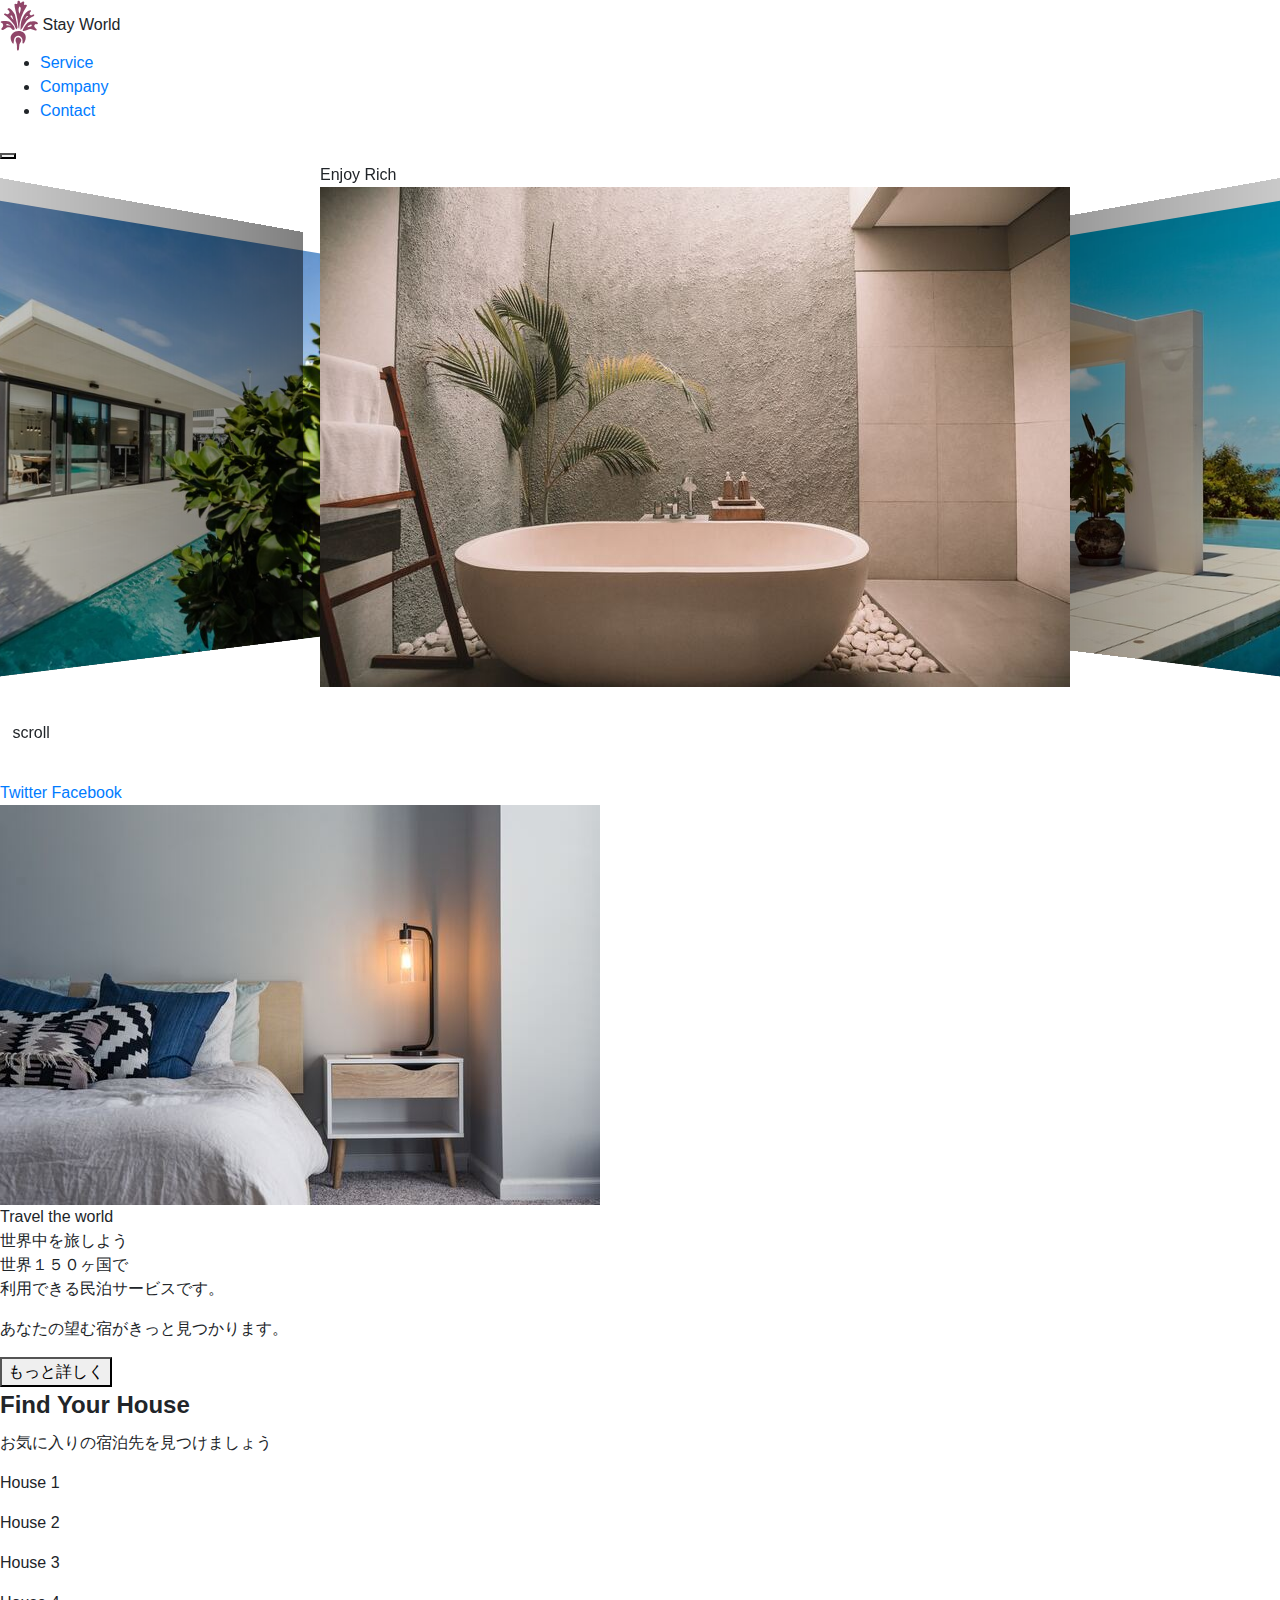
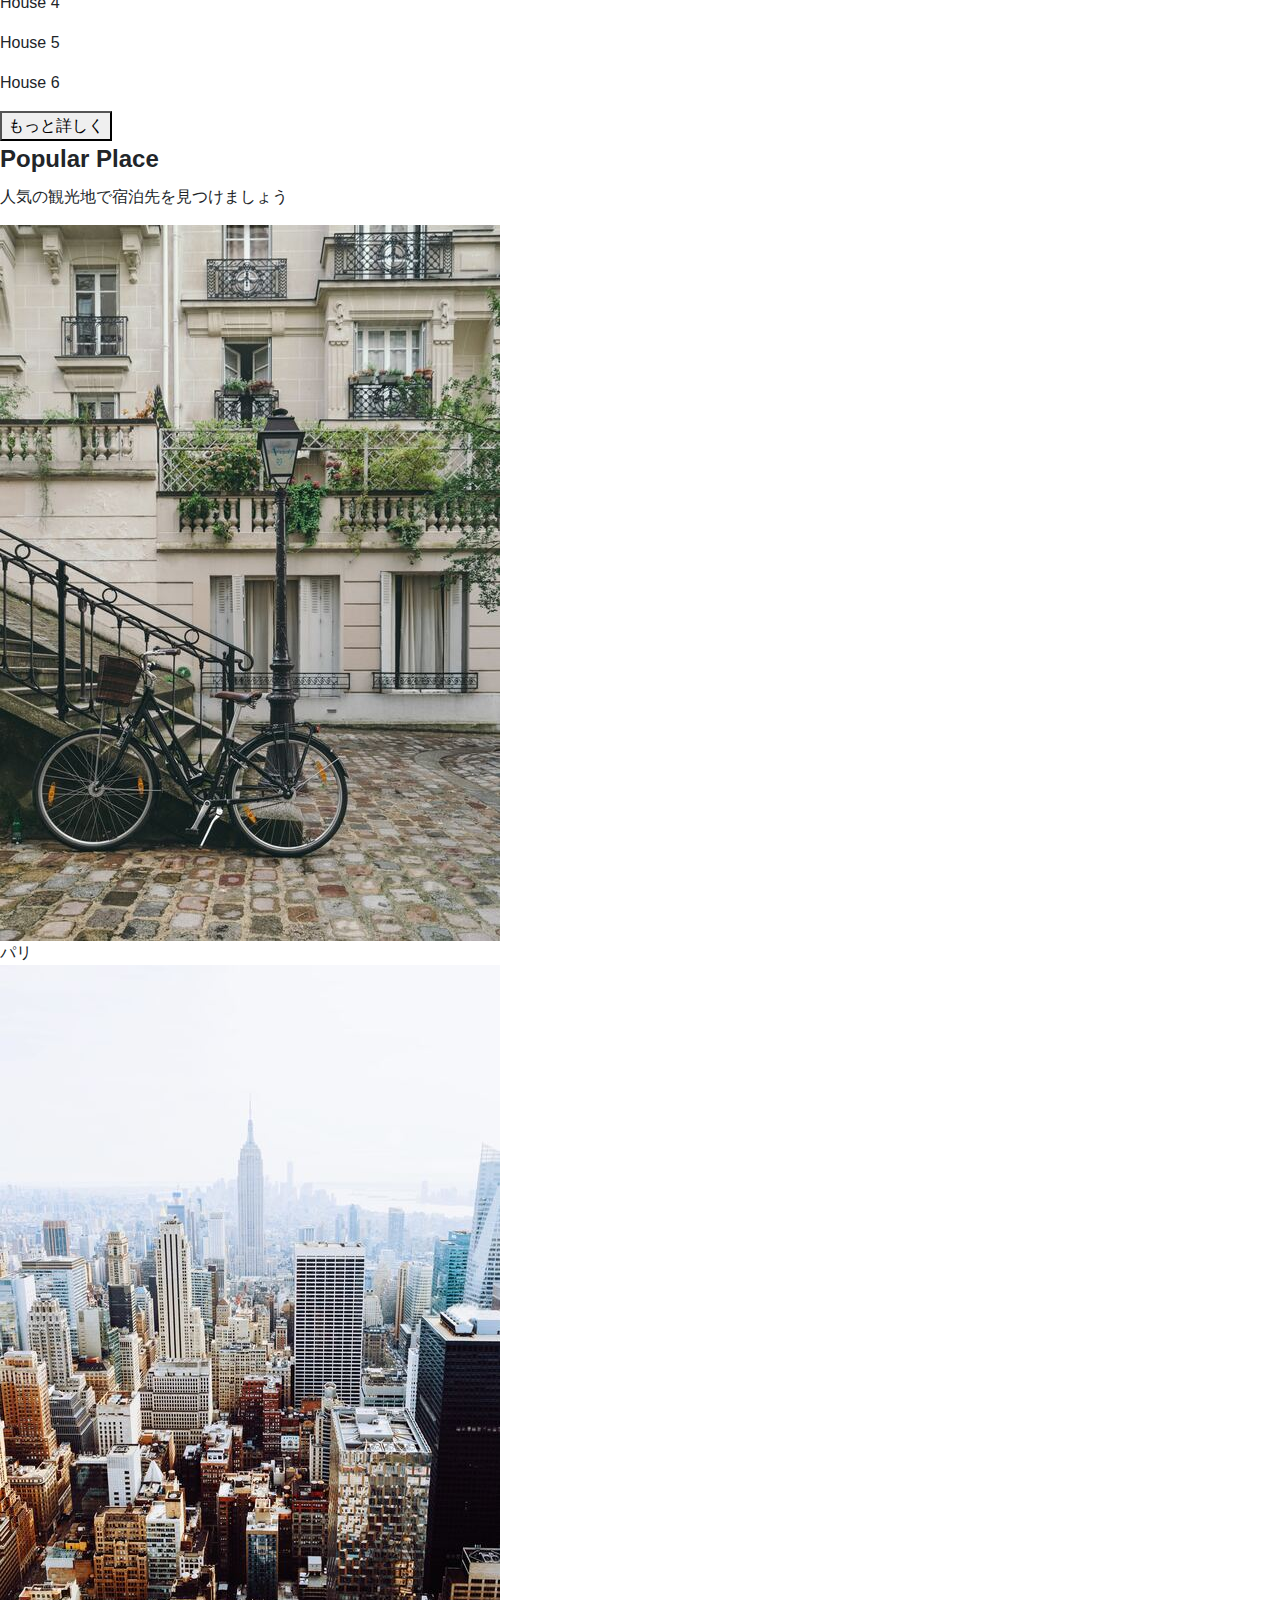
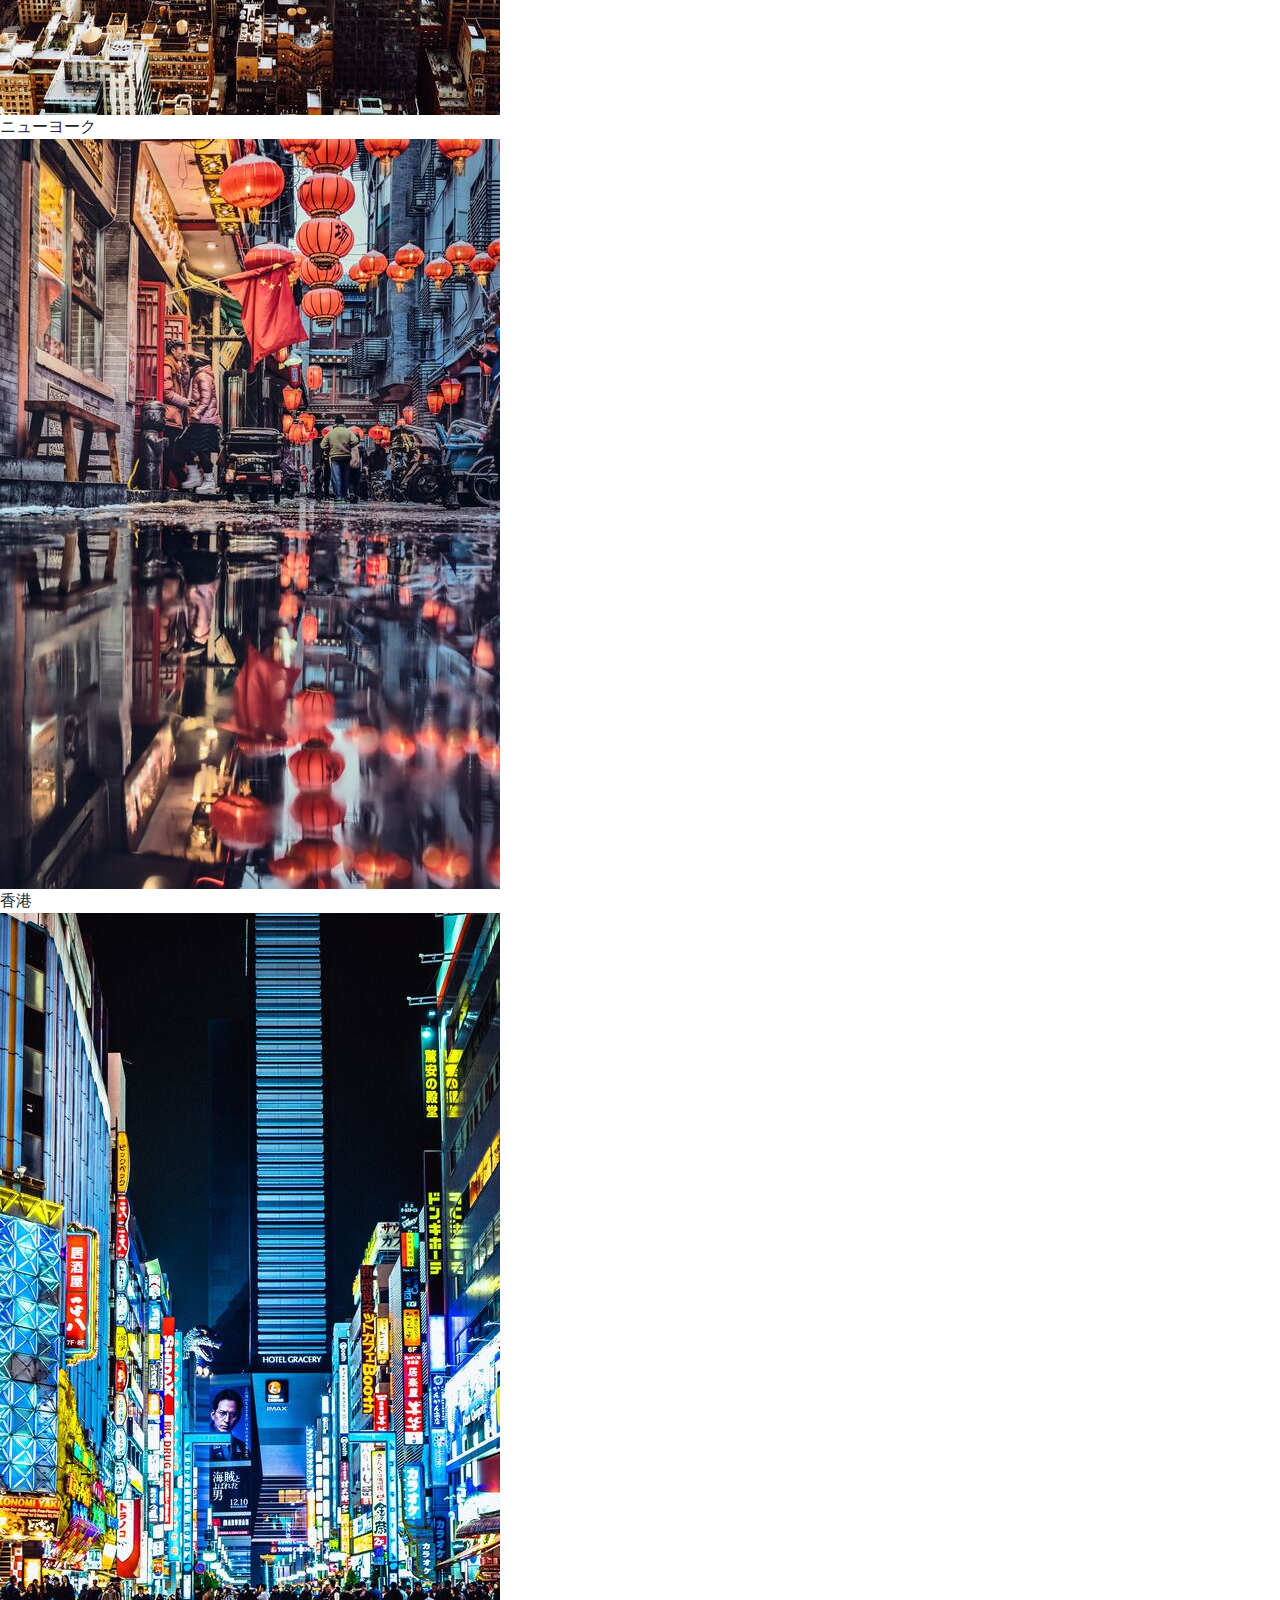
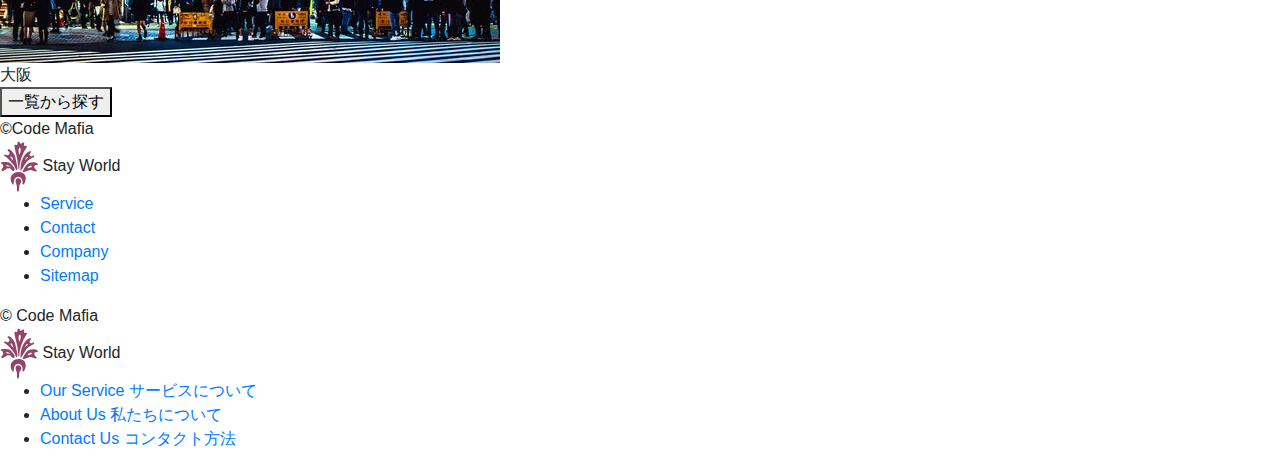
<file: 999_サンプルサイト_部品/index.html>
<!DOCTYPE html>
<html lang="ja">
  <head>
    <meta charset="UTF-8" />
    <meta name="viewport" content="width=device-width, initial-scale=1.0" />
    <meta http-equiv="X-UA-Compatible" content="ie=edge" />
    <title>StayWorld</title>
    <meta name="description" content="This site is a test site.">
    <link rel="icon" href="images/favicon.png">
    <link rel="stylesheet" href="styles/loader.css">
    <script src="scripts/vendors/pace.js"></script>
    <link href="https://fonts.googleapis.com/css2?family=Kameron:wght@400;700&family=Noto+Sans+JP:wght@500&display=swap" rel="stylesheet">
    <link rel="stylesheet" href="styles/vendors/bootstrap-reboot.css" />
    <link rel="stylesheet" href="styles/vendors/swiper.min.css" />
    <link rel="stylesheet" href="styles/style.css" />
  </head>
  <body>
    <div id="global-container">
      <div id="container">
        <div class="mobile-menu__cover"></div>
        <div class="nav-trigger"></div>
        <header class="header">
          <div class="header__inner appear up">
            <div class="logo item">
              <img src="images/logo.svg" alt="" class="logo__img" />
              <span class="logo__stay">Stay</span>
              <span class="logo__world">World</span>
            </div>
            <nav class="header__nav">
              <ul class="header__ul">
                <li class="header__li item"><a href="#">Service</a></li>
                <li class="header__li item"><a href="#">Company</a></li>
                <li class="header__li item">
                  <a class="btn filled" href="#">Contact</a>
                </li>
              </ul>
            </nav>
            <button class="mobile-menu__btn">
              <span></span>
              <span></span>
              <span></span>
            </button>
          </div>
        </header>
        <div id="content">
          <div class="hero">
            <div class="swiper-container">
              <div class="swiper-wrapper">
                <div class="swiper-slide">
                  <div class="hero__title">Enjoy Rich</div>
                  <img src="images/image-1.jpg" alt="" />
                </div>
                <div class="swiper-slide">
                  <div class="hero__title">Fantastic</div>
                  <img src="images/image-2.jpg" alt="" />
                </div>
                <div class="swiper-slide">
                  <div class="hero__title">Experience</div>
                  <img src="images/image-3.jpg" alt="" />
                </div>
              </div>
              <div class="hero__footer">
                <img class="hero__downarrow" src="images/arrow.svg" />
                <span class="hero__scrolltext">scroll</span>
              </div>
            </div>
          </div>
          <div id="main-content">
            <aside class="side left">
              <div class="side__inner">
                <a class="twitter icon tween-animate-title" href="#">Twitter</a>
                <a class="fb icon tween-animate-title" href="#">Facebook</a>
              </div>
            </aside>
            <main>
              <section class="travel">
                <div class="travel__inner">
                  <div class="travel__img cover-slide">
                    <img
                      class="img-zoom"
                      src="images/image-travel.jpg"
                      alt=""
                    />
                  </div>
                  <div class="travel__texts appear left">
                    <div class="travel__texts-inner">
                      <div class="travel__title main-title item">
                        <span class="purple">Travel</span>
                        <span>the world</span>
                      </div>
                      <div class="travel__sub sub-title item">世界中を旅しよう</div>
                      <div class="travel__description item">
                        <p>
                          世界１５０ヶ国で<br />利用できる民泊サービスです。
                        </p>
                        <p>あなたの望む宿がきっと見つかります。</p>
                      </div>
                      <div class="travel__btn item">
                        <button class="btn filled">もっと詳しく</button>
                      </div>
                    </div>
                  </div>
                </div>
              </section>
              <section class="houses">
                <div>
                  <h2 class="main-title tween-animate-title">Find Your House</h2>
                  <p class="sub-title tween-animate-title">お気に入りの宿泊先を見つけましょう</p>
                </div>
                <div class="houses__inner">
                  <div class="houses__item">
                    <div class="cover-slide hover-darken">
                      <div
                        class="bg-img-zoom img-bg50"
                        style="background-image: url(images/villa-1.jpg)"
                      ></div>
                    </div>
                    <p class="houses__title">House 1</p>
                  </div>
                  <div class="houses__item">
                    <div class="cover-slide hover-darken">
                      <div
                        class="bg-img-zoom img-bg50"
                        style="background-image: url(images/villa-2.jpg)"
                      ></div>
                    </div>
                    <p class="houses__title">House 2</p>
                  </div>
                  <div class="houses__item">
                    <div class="cover-slide hover-darken">
                      <div
                        class="bg-img-zoom img-bg50"
                        style="background-image: url(images/villa-3.jpg)"
                      ></div>
                    </div>
                    <p class="houses__title">House 3</p>
                  </div>
                  <div class="houses__item">
                    <div class="cover-slide hover-darken">
                      <div
                        class="bg-img-zoom img-bg50"
                        style="background-image: url(images/villa-4.jpg)"
                      ></div>
                    </div>
                    <p class="houses__title">House 4</p>
                  </div>
                  <div class="houses__item">
                    <div class="cover-slide hover-darken">
                      <div
                        class="bg-img-zoom img-bg50"
                        style="background-image: url(images/villa-5.jpg)"
                      ></div>
                    </div>
                    <p class="houses__title">House 5</p>
                  </div>
                  <div class="houses__item">
                    <div class="cover-slide hover-darken">
                      <div
                        class="bg-img-zoom img-bg50"
                        style="background-image: url(images/villa-6.jpg)"
                      ></div>
                    </div>
                    <p class="houses__title">House 6</p>
                  </div>
                  <div class="houses__btn appear up">
                    <button class="btn slide-bg item">もっと詳しく</button>
                  </div>
                </div>
              </section>
              <section class="popular">
                <div class="popular__header">
                  <h2 class="main-title tween-animate-title">Popular Place</h2>
                  <p class="sub-title tween-animate-title">人気の観光地で宿泊先を見つけましょう</p>
                </div>
                <div class="popular__inner appear up">
                  <div class="popular__container">
                    <div class="popular__item item">
                      <div class="popular__img">
                        <img src="images/image-p1.jpg" alt="" />
                      </div>
                      <div class="popular__title">パリ</div>
                    </div>
                    <div class="popular__item item">
                      <div class="popular__img">
                        <img src="images/image-p2.jpg" alt="" />
                      </div>
                      <div class="popular__title">ニューヨーク</div>
                    </div>
                    <div class="popular__item item">
                      <div class="popular__img">
                        <img src="images/image-p3.jpg" alt="" />
                      </div>
                      <div class="popular__title">香港</div>
                    </div>
                    <div class="popular__item item">
                      <div class="popular__img">
                        <img src="images/image-p4.jpg" alt="" />
                      </div>
                      <div class="popular__title">大阪</div>
                    </div>
                    <div class="popular__btn appear up">
                      <button class="btn cover-3d item">
                        <span>
                          一覧から探す
                        </span>
                      </button>
                    </div>
                  </div>
                </div>
              </section>
            </main>
            <aside class="side right">
              <div class="side__inner">
                <span class="tween-animate-title">&copy;Code Mafia</span>
              </div>
            </aside>
          </div>
        </div>
        <footer class="footer appear up">
          <div class="logo item">
            <img src="images/logo.svg" alt="" class="logo__img" />
            <span class="logo__stay">Stay</span>
            <span class="logo__world">World</span>
          </div>
          <nav class="footer__nav">
            <ul class="footer__ul">
              <li class="footer__li item"><a href="#">Service</a></li>
              <li class="footer__li item"><a href="#">Contact</a></li>
              <li class="footer__li item"><a href="#">Company</a></li>
              <li class="footer__li item"><a href="#">Sitemap</a></li>
            </ul>
            <div class="footer__copyright item">
              &copy; Code Mafia
            </div>
          </nav>
        </footer>
      </div>
      <nav class="mobile-menu">
        <div class="logo">
          <img src="images/logo.svg" alt="" class="logo__img" />
          <span class="logo__stay">Stay</span>
          <span class="logo__world">World</span>
        </div>
        <ul class="mobile-menu__main">
          <li class="mobile-menu__item">
            <a class="mobile-menu__link" href="#">
              <span class="main-title">Our Service</span>
              <span class="sub-title">サービスについて</span>
            </a>
          </li>
          <li class="mobile-menu__item">
            <a class="mobile-menu__link" href="#">
              <span class="main-title">About Us</span>
              <span class="sub-title">私たちについて</span>
            </a>
          </li>
          <li class="mobile-menu__item">
            <a class="mobile-menu__link" href="#">
              <span class="main-title">Contact Us</span>
              <span class="sub-title">コンタクト方法</span>
            </a>
          </li>
        </ul>
      </nav>
    </div>
    <script src="scripts/vendors/swiper.min.js"></script>
    <script src="scripts/vendors/TweenMax.min.js"></script>
    <script src="scripts/vendors/scroll-polyfill.js"></script>
    <script src="scripts/libs/scroll.js"></script>
    <script src="scripts/libs/text-animation.js"></script>
    <script src="scripts/libs/hero-slider.js"></script>
    <script src="scripts/libs/mobile-menu.js"></script>
    <script src="scripts/main.js"></script>
  </body>
</html>
</file>
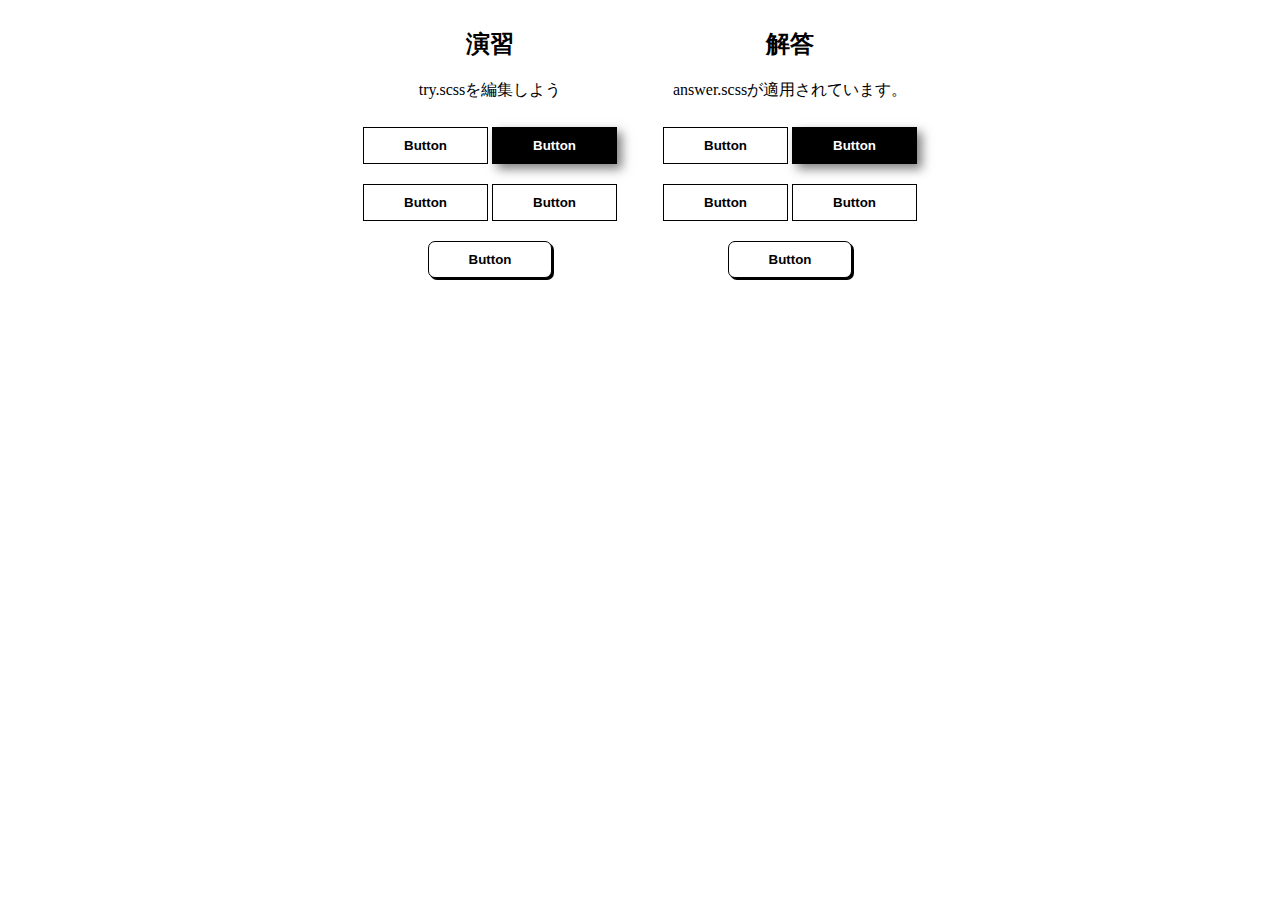
<file: 02_HTMLとCSSを極める（トランジション編）/030_演習_色んなボタンを作ってみよう/index.html>
<!DOCTYPE html>
<html lang="en">

<head>
  <meta charset="UTF-8" />
  <meta name="viewport" content="width=device-width, initial-scale=1.0" />
  <meta http-equiv="X-UA-Compatible" content="ie=edge" />
  <title>Document</title>
  <!-- チャレンジしてみよう -->
  <link rel="stylesheet" href="try.css" />
  <!-- 解答例　-->
  <link rel="stylesheet" href="answer.css" />
</head>

<body>
  <div id="container">
    <div class="try">
      <h2>演習</h2>
      <p>try.scssを編集しよう</p>
      <button class="btn float">Button</button>
      <button class="btn filled">Button</button>
      <button class="btn letter-spacing">Button</button>
      <button class="btn shadow">Button</button>
      <button class="btn solid">Button</button>
    </div>
    <div class="answer">
      <h2>解答</h2>
      <p>answer.scssが適用されています。</p>
      <button class="btn float">Button</button>
      <button class="btn filled">Button</button>
      <button class="btn letter-spacing">Button</button>
      <button class="btn shadow">Button</button>
      <button class="btn solid">Button</button>
    </div>
  </div>
</body>

</html>
</file>
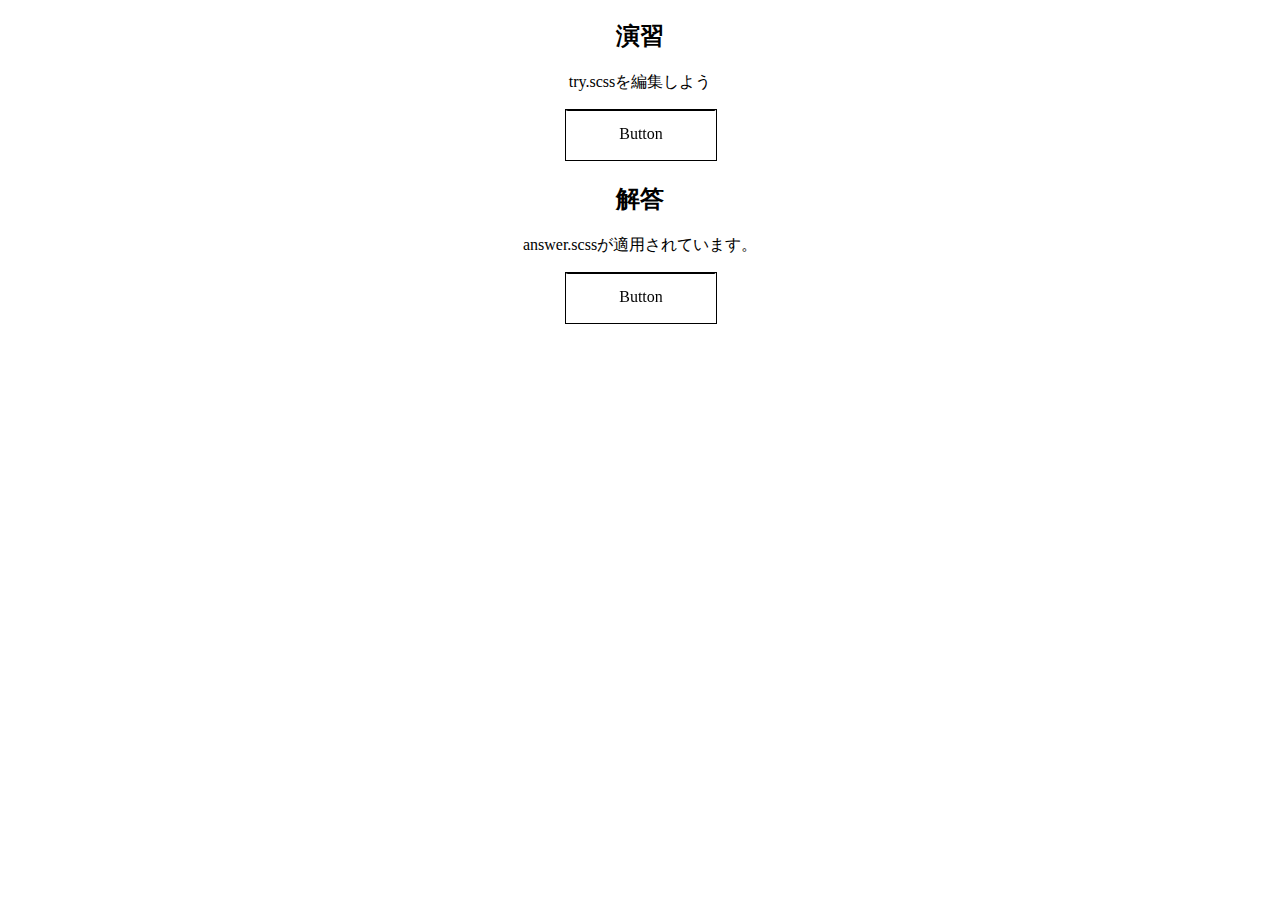
<file: 02_HTMLとCSSを極める（トランジション編）/090_発展_演習_3Dアニメーション２/index.html>
<!DOCTYPE html>
<html lang="en">

<head>
  <meta charset="UTF-8" />
  <meta name="viewport" content="width=device-width, initial-scale=1.0" />
  <meta http-equiv="X-UA-Compatible" content="ie=edge" />
  <title>Document</title>
  <!-- チャレンジしてみよう -->
  <link rel="stylesheet" href="try.css" />
  <!-- 解答例　-->
  <link rel="stylesheet" href="answer.css" />
</head>

<body>
  <div id="container">
    <div class="try">
      <h2>演習</h2>
      <p>try.scssを編集しよう</p>
      <a class="btn cubic"><span class="hovering">Now, Hovering</span><span class="default">Button</span></a>
    </div>
    <div class="answer">
      <h2>解答</h2>
      <p>answer.scssが適用されています。</p>
      <a class="btn cubic"><span class="hovering">Now, Hovering</span><span class="default">Button</span></a>
    </div>
  </div>
</body>


</html>
</file>
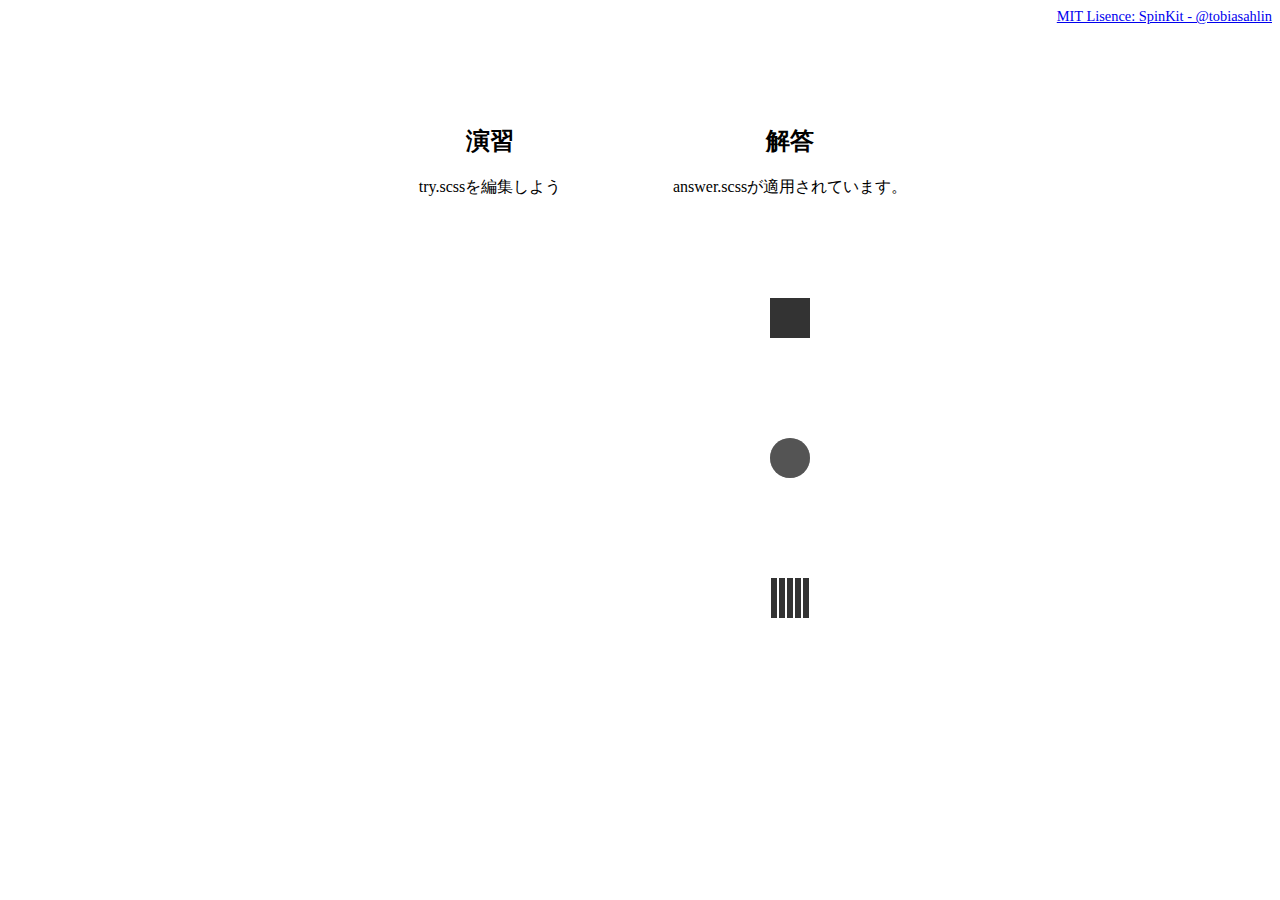
<file: 03_HTMLとCSSを極める（アニメーション編）/060_演習_色んなローダーを作ってみよう/index.html>
<!DOCTYPE html>
<html lang="en">

<head>
  <meta charset="UTF-8" />
  <meta name="viewport" content="width=device-width, initial-scale=1.0" />
  <meta http-equiv="X-UA-Compatible" content="ie=edge" />
  <title>Document</title>
  <!-- チャレンジしてみよう -->
  <link rel="stylesheet" href="try.css" />
  <!-- 解答例　-->
  <link rel="stylesheet" href="answer.css" />
</head>

<body>
  <div class="copyright">
    <a target="_blank" href="https://github.com/tobiasahlin/SpinKit">MIT Lisence: SpinKit - @tobiasahlin</a>
  </div>
  <div id="container">
    <div class="try">
      <h2>演習</h2>
      <p>try.scssを編集しよう</p>
      <div class="spinner"></div>
      <div class="double-spinner">
        <div></div>
        <div></div>
      </div>
      <div class="rect-spinner">
        <div></div>
        <div></div>
        <div></div>
        <div></div>
        <div></div>
      </div>
    </div>
    <div class="answer">
      <h2>解答</h2>
      <p>answer.scssが適用されています。</p>
      <div class="spinner"></div>
      <div class="double-spinner">
        <div></div>
        <div></div>
      </div>
      <div class="rect-spinner">
        <div></div>
        <div></div>
        <div></div>
        <div></div>
        <div></div>
      </div>
    </div>
</body>

</html>
</file>
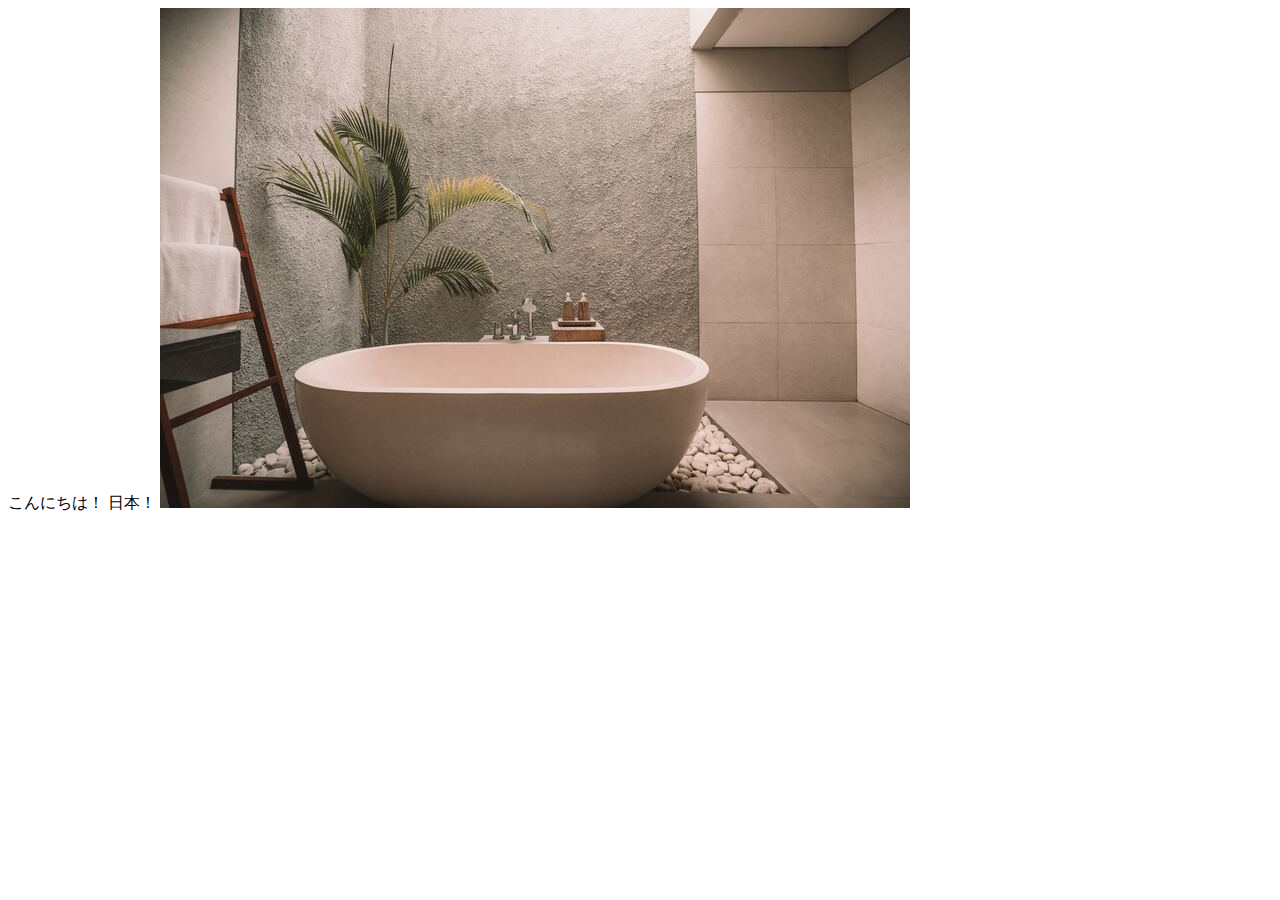
<file: 01_基礎知識/01_HTMLについて/end/index.html>
<!DOCTYPE html>
<html lang="en">
    <head>
        <meta charset="UTF-8">
        <meta name="viewport" content="width=device-width, initial-scale=1.0">
        <meta http-equiv="X-UA-Compatible" content="ie=edge">
        <title>Document</title>
    </head>
    <body>
        <span>こんにちは！ 日本！</span>
        <img src="image-1.jpg" alt="">
    </body>
</html>
</file>
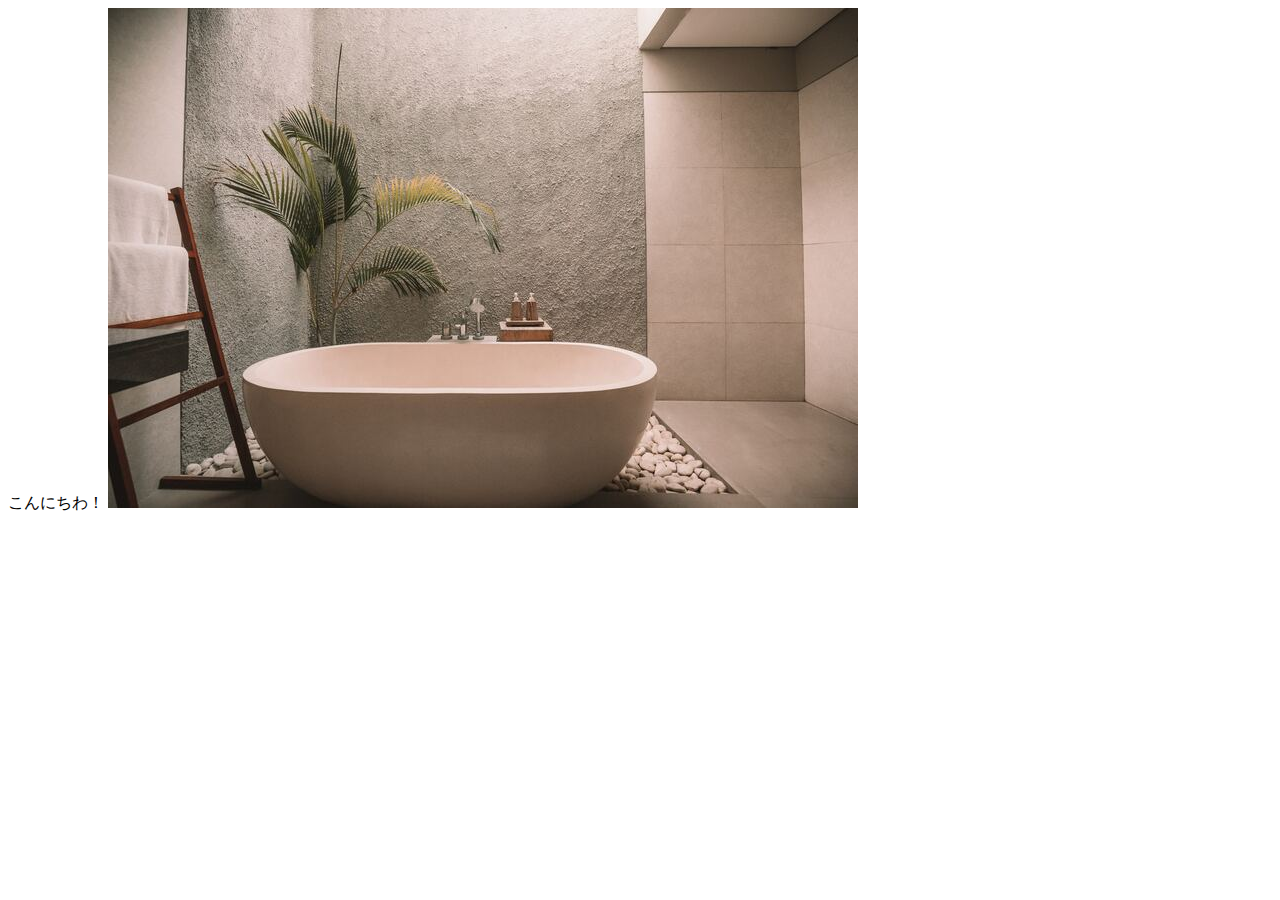
<file: 01_基礎知識/01_HTMLについて/start/index.html>
<!DOCTYPE html>
<html lang="en">
<head>
    <meta charset="UTF-8">
    <meta http-equiv="X-UA-Compatible" content="IE=edge">
    <meta name="viewport" content="width=device-width, initial-scale=1.0">
    <title>Document</title>
</head>
<body>
    <span>こんにちわ！</span>
    <img src="image-1.jpg" alt="">
</body>
</html>
</file>
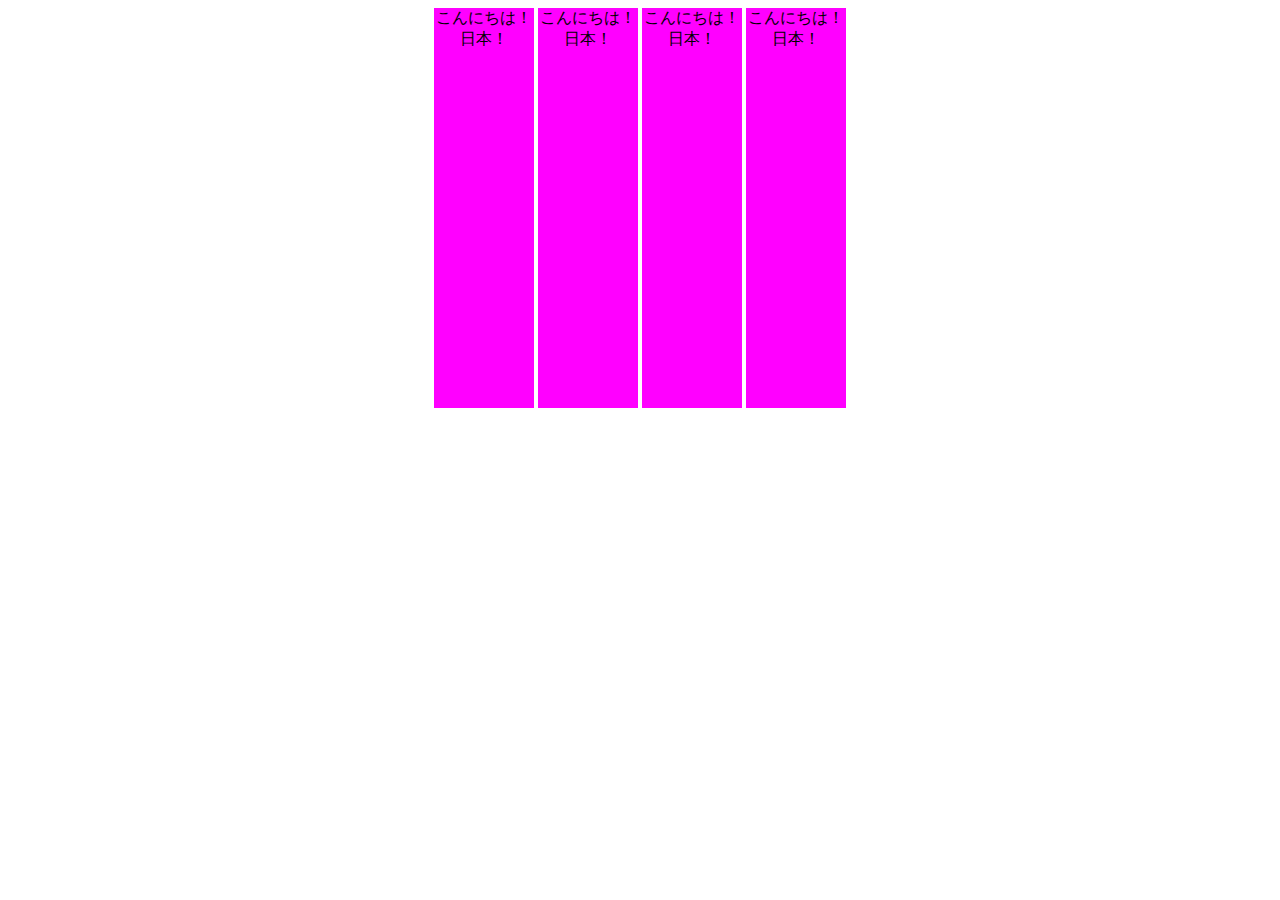
<file: 01_基礎知識/02_Inline要素とBlock要素について/end/index.html>
<!DOCTYPE html>
<html lang="en">

<head>
    <meta charset="UTF-8">
    <meta name="viewport" content="width=device-width, initial-scale=1.0">
    <meta http-equiv="X-UA-Compatible" content="ie=edge">
    <title>Document</title>
</head>

<body>
    <span>こんにちは！ 日本！</span>
    <span>こんにちは！ 日本！</span>
    <span>こんにちは！ 日本！</span>
    <span>こんにちは！ 日本！</span>
    <!-- <div>こんにちは！ 日本！</div> -->
    <style>
        body {
            /* インライン要素の中央揃え*/
            text-align: center;
        }

        span {
            display: inline-block;
            /* ブロック要素の中央揃え*/
            margin: 0 auto;
            width: 100px;
            height: 400px;
            background-color: magenta;
        }
    </style>
</body>

</html>
</file>
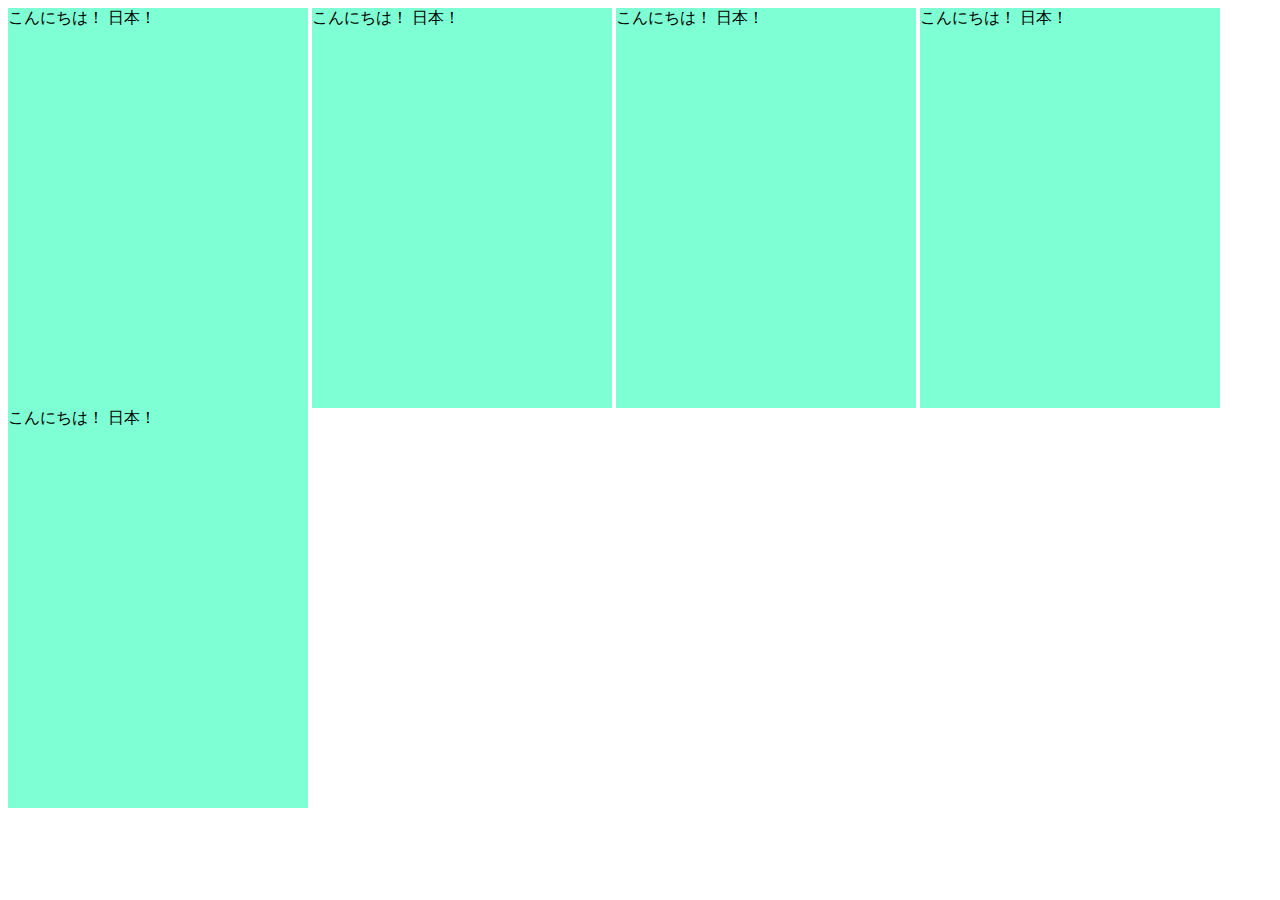
<file: 01_基礎知識/02_Inline要素とBlock要素について/start/index.html>
<!DOCTYPE html>
<html lang="en">

<head>
    <meta charset="UTF-8">
    <meta name="viewport" content="width=device-width, initial-scale=1.0">
    <meta http-equiv="X-UA-Compatible" content="ie=edge">
    <title>Document</title>
</head>

<body>
    <span>こんにちは！ 日本！</span>
    <span>こんにちは！ 日本！</span>
    <span>こんにちは！ 日本！</span>
    <span>こんにちは！ 日本！</span>
    <div>こんにちは！ 日本！</div>
    <style>
        div{
            width: 300px;
            height: 400px;
            background-color: aquamarine;
        }
        span{
            display: inline-block;
            width: 300px;
            height: 400px;
            background-color: aquamarine;
        }
    </style>
</body>

</html>
</file>
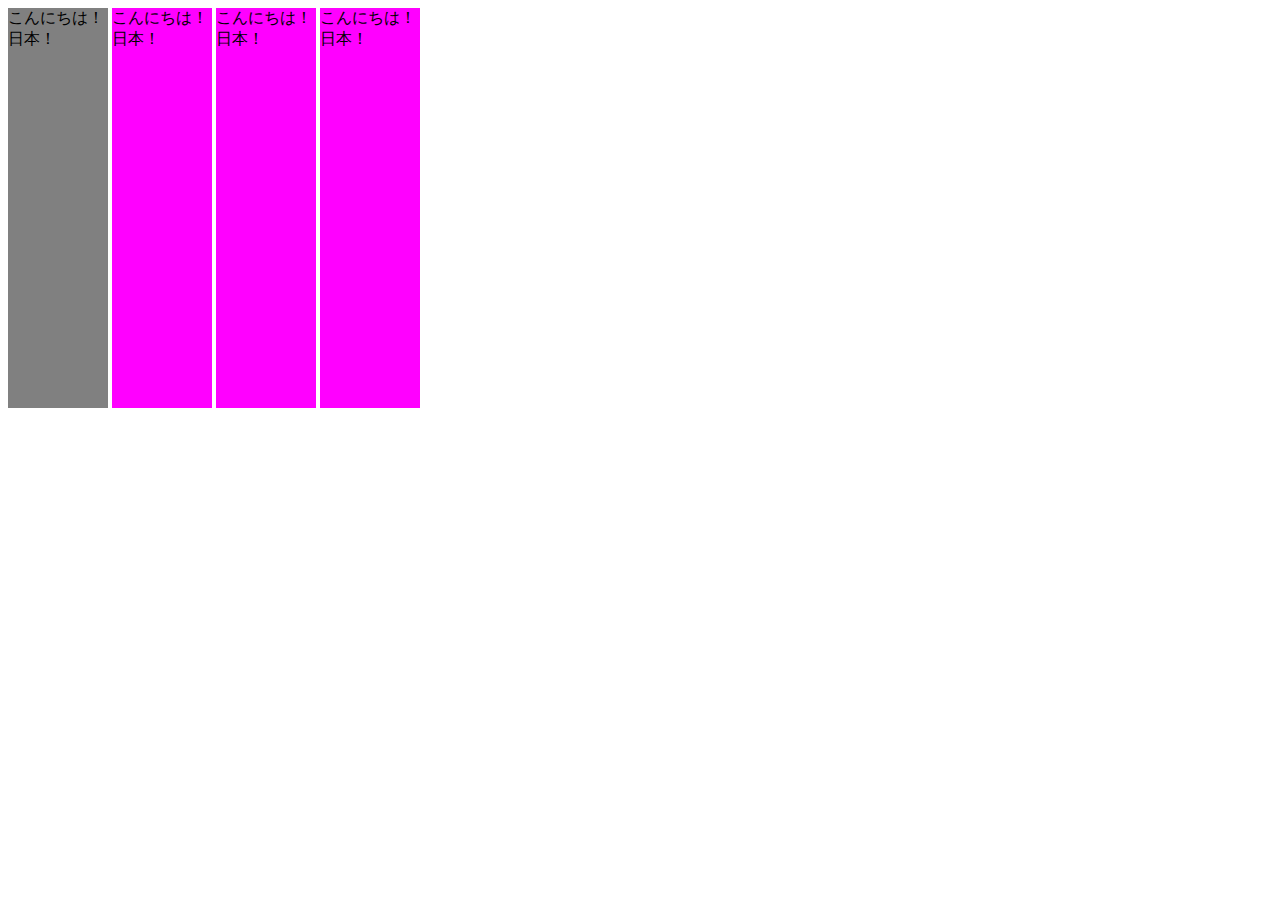
<file: 01_基礎知識/03_CSSについて/end/index.html>
<!DOCTYPE html>
<html lang="en">
    <head>
        <meta charset="UTF-8">
        <meta name="viewport" content="width=device-width, initial-scale=1.0">
        <meta http-equiv="X-UA-Compatible" content="ie=edge">
        <title>Document</title>
        <link rel="stylesheet" href="style.css">
    </head>
    <body>
        <span id="first" class="cls">こんにちは！ 日本！</span>
        <span>こんにちは！ 日本！</span>
        <span>こんにちは！ 日本！</span>
        <span>こんにちは！ 日本！</span>
        <!-- <div>こんにちは！ 日本！</div> -->
        <style></style>
    </body>
</html>
</file>
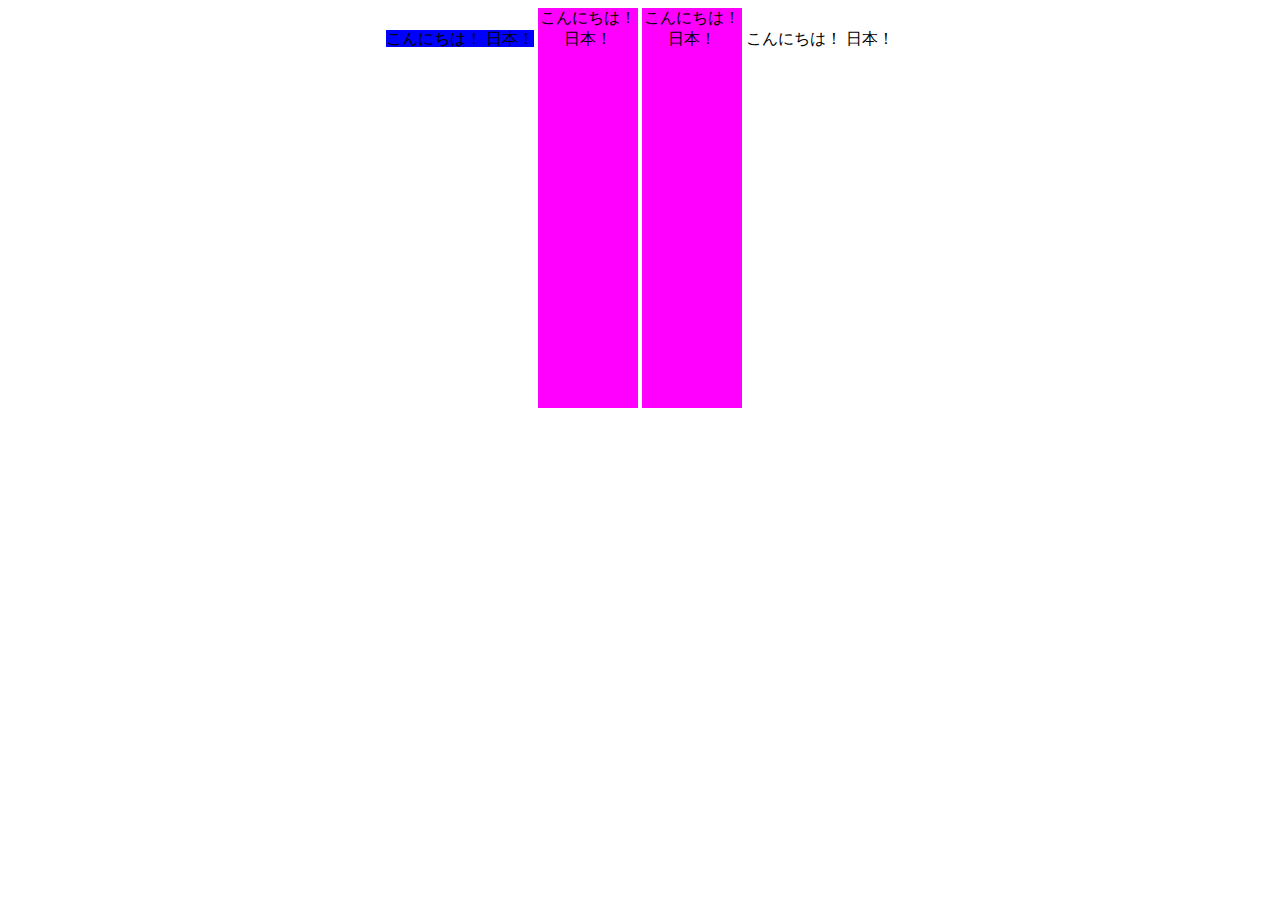
<file: 01_基礎知識/03_CSSについて/start/index.html>
<!DOCTYPE html>
<html lang="en">

<head>
    <meta charset="UTF-8">
    <meta name="viewport" content="width=device-width, initial-scale=1.0">
    <meta http-equiv="X-UA-Compatible" content="ie=edge">
    <title>Document</title>
    <link rel="stylesheet" href="style.css">
</head>

<body>
    <span style="background-color: blue;">こんにちは！ 日本！</span>
    <span class="first">こんにちは！ 日本！</span>
    <span id="second">こんにちは！ 日本！</span>
    <span>こんにちは！ 日本！</span>
    <!-- <div>こんにちは！ 日本！</div> -->
    <style>
        
    </style>
</body>

</html>
</file>
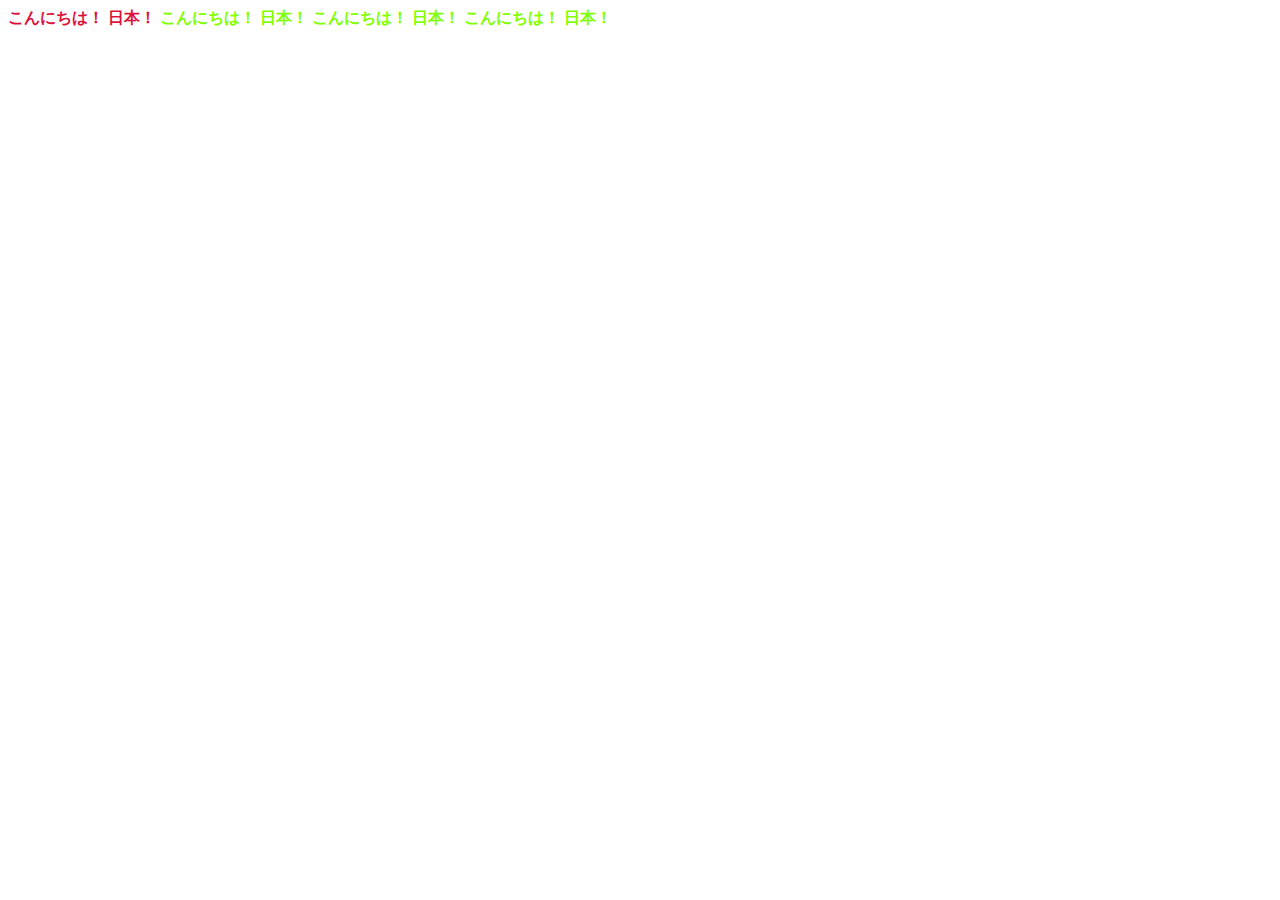
<file: 01_基礎知識/04_CSSの詳細度について/start/index.html>
<!DOCTYPE html>
<html lang="en">

<head>
    <meta charset="UTF-8">
    <meta name="viewport" content="width=device-width, initial-scale=1.0">
    <meta http-equiv="X-UA-Compatible" content="ie=edge">
    <title>Document</title>
    <link rel="stylesheet" href="style.css">
</head>

<body>
    <div class="parent">
        <span id="first" class="cls">こんにちは！ 日本！</span>
        <span>こんにちは！ 日本！</span>
        <span>こんにちは！ 日本！</span>
        <span>こんにちは！ 日本！</span>
    </div>
</body>

</html>
</file>
<file: 999_サンプルサイト_部品/styles/loader.css>
.pace-done #global-container {
  -webkit-transition: opacity 1s;
  transition: opacity 1s;
  opacity: 1;
}

#global-container {
  opacity: 0;
}

.pace {
  z-index: 2000;
  position: fixed;
  margin: auto;
  top: 0;
  left: 0;
  right: 0;
  bottom: 0;
  width: 100px;
  height: 100px;
}

.pace .pace-progress {
  -webkit-transform: none !important;
          transform: none !important;
  text-align: center;
}

.pace .pace-progress::after {
  content: attr(data-progress-text);
  display: block;
  font-weight: 100;
  font-size: 2em;
  font-family: 'Helvetica Neue', 'Yu Gothic', 'Meiryo', sans-serif;
  color: #535353;
}

.pace.pace-inactive {
  display: none;
}

.pace-progress-inner {
  width: 40px;
  height: 40px;
  background-color: #904669;
  margin: 0 auto;
  -webkit-animation-name: sk-rotateplane;
          animation-name: sk-rotateplane;
  -webkit-animation-duration: 1.2s;
          animation-duration: 1.2s;
  -webkit-animation-timing-function: ease-in-out;
          animation-timing-function: ease-in-out;
  -webkit-animation-delay: 0s;
          animation-delay: 0s;
  -webkit-animation-iteration-count: infinite;
          animation-iteration-count: infinite;
  -webkit-animation-direction: normal;
          animation-direction: normal;
  -webkit-animation-fill-mode: forwards;
          animation-fill-mode: forwards;
}

@-webkit-keyframes sk-rotateplane {
  0% {
    -webkit-transform: perspective(120px) rotateX(0deg) rotateY(0deg);
            transform: perspective(120px) rotateX(0deg) rotateY(0deg);
  }
  50% {
    -webkit-transform: perspective(120px) rotateX(-180deg) rotateY(0deg);
            transform: perspective(120px) rotateX(-180deg) rotateY(0deg);
  }
  100% {
    -webkit-transform: perspective(120px) rotateX(-180deg) rotateY(-180deg);
            transform: perspective(120px) rotateX(-180deg) rotateY(-180deg);
  }
}

@keyframes sk-rotateplane {
  0% {
    -webkit-transform: perspective(120px) rotateX(0deg) rotateY(0deg);
            transform: perspective(120px) rotateX(0deg) rotateY(0deg);
  }
  50% {
    -webkit-transform: perspective(120px) rotateX(-180deg) rotateY(0deg);
            transform: perspective(120px) rotateX(-180deg) rotateY(0deg);
  }
  100% {
    -webkit-transform: perspective(120px) rotateX(-180deg) rotateY(-180deg);
            transform: perspective(120px) rotateX(-180deg) rotateY(-180deg);
  }
}
/*# sourceMappingURL=loader.css.map */
</file>
<file: 999_サンプルサイト_部品/styles/style.css>
@charset "UTF-8";
/******************************************************************

Stylesheet: ベーススタイル

******************************************************************/
@media (min-width: 480px) {
  /******************************************************************

Stylesheet: 480px以上(スマホの横向き)のモニタで適用

******************************************************************/
}

@media (min-width: 600px) {
  /******************************************************************

Stylesheet: 600px以上のタブレットやモニタで適用

******************************************************************/
}

@media (min-width: 960px) {
  /******************************************************************

Stylesheet: 960px以上のモニタで適用

******************************************************************/
}

@media (min-width: 1280px) {
  /******************************************************************

Stylesheet: 1280px以上のモニタで適用

******************************************************************/
}

@media (-webkit-min-device-pixel-ratio: 2), (min-resolution: 192dpi) {
  /******************************************************************

Stylesheet: Retinaディスプレイで適用

******************************************************************/
  /* 

EXAMPLE 
.icon {
	background: url(images/test@2x.png) no-repeat;
	background-size: 24px 24px;
}

*/
}

@media print {
  /******************************************************************

Stylesheet: プリンタのみに適用

******************************************************************/
}
/*# sourceMappingURL=style.css.map */
</file>
<file: 02_HTMLとCSSを極める（トランジション編）/030_演習_色んなボタンを作ってみよう/try.css>
@charset "UTF-8";
.try .btn {
  position: relative;
  display: inline-block;
  background-color: white;
  border: 1px solid black;
  font-weight: 600;
  padding: 10px 40px;
  margin: 10px auto;
  cursor: pointer;
  -webkit-transition: all 0.3s;
  transition: all 0.3s;
  color: black;
  text-decoration: none !important;
  /* ここにボタンのスタイルを追加していこう */
}

.try .float:hover {
  background-color: black;
  color: white;
}

.try .filled {
  background-color: black;
  color: white;
  -webkit-box-shadow: 5px 5px 10px 0 rgba(0, 0, 0, 0.5);
          box-shadow: 5px 5px 10px 0 rgba(0, 0, 0, 0.5);
}

.try .filled:hover {
  background-color: white;
  color: black;
  -webkit-box-shadow: none;
          box-shadow: none;
}

.try .letter-spacing:hover {
  background-color: black;
  color: white;
  letter-spacing: 3px;
}

.try .shadow:hover {
  -webkit-box-shadow: 5px 5px 0 0 black;
          box-shadow: 5px 5px 0 0 black;
  -webkit-transform: translate(-2.5px, -2.5px);
          transform: translate(-2.5px, -2.5px);
}

.try .solid {
  border-radius: 7px;
  -webkit-box-shadow: 2px 2px 0 0 black;
          box-shadow: 2px 2px 0 0 black;
}

.try .solid:hover {
  -webkit-box-shadow: none;
          box-shadow: none;
}
/*# sourceMappingURL=try.css.map */
</file>
<file: 02_HTMLとCSSを極める（トランジション編）/030_演習_色んなボタンを作ってみよう/answer.css>
#container {
  text-align: center;
  display: -webkit-box;
  display: -ms-flexbox;
  display: flex;
  -webkit-box-pack: center;
      -ms-flex-pack: center;
          justify-content: center;
}

#container > div {
  -ms-flex-preferred-size: 300px;
      flex-basis: 300px;
}

.answer .btn {
  position: relative;
  display: inline-block;
  background-color: white;
  border: 1px solid black;
  font-weight: 600;
  padding: 10px 40px;
  margin: 10px auto;
  cursor: pointer;
  -webkit-transition: all 0.3s;
  transition: all 0.3s;
  color: black;
  text-decoration: none !important;
}

.answer .btn.float:hover {
  background-color: black;
  color: white;
  -webkit-box-shadow: 5px 5px 10px 0 rgba(0, 0, 0, 0.5);
          box-shadow: 5px 5px 10px 0 rgba(0, 0, 0, 0.5);
}

.answer .btn.filled {
  background-color: black;
  color: white;
  -webkit-box-shadow: 5px 5px 10px 0 rgba(0, 0, 0, 0.5);
          box-shadow: 5px 5px 10px 0 rgba(0, 0, 0, 0.5);
}

.answer .btn.filled:hover {
  background-color: white;
  color: black;
  -webkit-box-shadow: none;
          box-shadow: none;
}

.answer .btn.letter-spacing:hover {
  background-color: black;
  letter-spacing: 3px;
  color: white;
}

.answer .btn.shadow {
  -webkit-box-shadow: none;
          box-shadow: none;
}

.answer .btn.shadow:hover {
  -webkit-transform: translate(-2.5px, -2.5px);
          transform: translate(-2.5px, -2.5px);
  -webkit-box-shadow: 5px 5px 0 0 black;
          box-shadow: 5px 5px 0 0 black;
}

.answer .btn.solid {
  -webkit-box-shadow: 2px 2px 0 0 black;
          box-shadow: 2px 2px 0 0 black;
  border-radius: 7px;
}

.answer .btn.solid:hover {
  -webkit-transform: translate(2px, 2px);
          transform: translate(2px, 2px);
  -webkit-box-shadow: none;
          box-shadow: none;
}
/*# sourceMappingURL=answer.css.map */
</file>
<file: 02_HTMLとCSSを極める（トランジション編）/090_発展_演習_3Dアニメーション２/try.css>
@charset "UTF-8";
#container {
  text-align: center;
}

.try .btn {
  position: relative;
  display: inline-block;
  -webkit-transform-style: preserve-3d;
          transform-style: preserve-3d;
  -webkit-perspective: 300px;
          perspective: 300px;
  width: 150px;
  height: 50px;
  margin: 0 auto;
  cursor: pointer;
}

.try .btn.cubic {
  /** スタイルをここに追加。*/
}

.try .btn.cubic span {
  position: absolute;
  top: 0;
  left: 0;
  width: 100%;
  height: 100%;
  border: 1px solid black;
  line-height: 48px;
  text-align: center;
  -webkit-transition: all 0.3s;
  transition: all 0.3s;
  -webkit-transform-origin: center center -25px;
          transform-origin: center center -25px;
}

.try .btn.cubic .hovering {
  background-color: black;
  color: white;
  -webkit-transform: rotateX(90deg);
          transform: rotateX(90deg);
}

.try .btn.cubic .default {
  background-color: white;
  color: black;
  -webkit-transform: rotateX(0);
          transform: rotateX(0);
}

.try .btn.cubic:hover .hovering {
  -webkit-transform: rotateX(0deg);
          transform: rotateX(0deg);
}

.try .btn.cubic:hover .default {
  -webkit-transform: rotateX(-90deg);
          transform: rotateX(-90deg);
}
/*# sourceMappingURL=try.css.map */
</file>
<file: 02_HTMLとCSSを極める（トランジション編）/090_発展_演習_3Dアニメーション２/answer.css>
#container {
  text-align: center;
}

.answer .btn {
  position: relative;
  display: inline-block;
  -webkit-transform-style: preserve-3d;
          transform-style: preserve-3d;
  -webkit-perspective: 300px;
          perspective: 300px;
  width: 150px;
  height: 50px;
  margin: 0 auto;
  cursor: pointer;
}

.answer .btn.cubic span {
  position: absolute;
  top: 0;
  left: 0;
  width: 100%;
  height: 100%;
  border: 1px solid black;
  line-height: 48px;
  text-align: center;
  -webkit-transition: all 0.3s;
  transition: all 0.3s;
  -webkit-transform-origin: center center -25px;
          transform-origin: center center -25px;
}

.answer .btn.cubic .hovering {
  background-color: black;
  color: white;
  -webkit-transform: rotateX(90deg);
          transform: rotateX(90deg);
}

.answer .btn.cubic .default {
  background-color: white;
  color: black;
  -webkit-transform: rotateX(0);
          transform: rotateX(0);
}

.answer .btn.cubic:hover .hovering {
  -webkit-transform: rotateX(0);
          transform: rotateX(0);
}

.answer .btn.cubic:hover .default {
  -webkit-transform: rotateX(-90deg);
          transform: rotateX(-90deg);
}
/*# sourceMappingURL=answer.css.map */
</file>
<file: 03_HTMLとCSSを極める（アニメーション編）/060_演習_色んなローダーを作ってみよう/try.css>
@charset "UTF-8";
.try {
  /** ここに記述しよう */
}
/*# sourceMappingURL=try.css.map */
</file>
<file: 03_HTMLとCSSを極める（アニメーション編）/060_演習_色んなローダーを作ってみよう/answer.css>
#container {
  text-align: center;
  display: -webkit-box;
  display: -ms-flexbox;
  display: flex;
  -webkit-box-pack: center;
      -ms-flex-pack: center;
          justify-content: center;
}

#container > div {
  -ms-flex-preferred-size: 300px;
      flex-basis: 300px;
}

.copyright {
  font-size: 0.9em;
  margin-bottom: 5rem;
  text-align: right;
}

.answer .spinner {
  width: 40px;
  height: 40px;
  background-color: #333;
  margin: 100px auto;
  -webkit-animation-name: sk-rotateplane;
          animation-name: sk-rotateplane;
  -webkit-animation-duration: 1.2s;
          animation-duration: 1.2s;
  -webkit-animation-timing-function: ease-in-out;
          animation-timing-function: ease-in-out;
  -webkit-animation-delay: 0s;
          animation-delay: 0s;
  -webkit-animation-iteration-count: infinite;
          animation-iteration-count: infinite;
  -webkit-animation-direction: normal;
          animation-direction: normal;
  -webkit-animation-fill-mode: forwards;
          animation-fill-mode: forwards;
}

@-webkit-keyframes sk-rotateplane {
  0% {
    -webkit-transform: perspective(120px) rotateX(0deg) rotateY(0deg);
            transform: perspective(120px) rotateX(0deg) rotateY(0deg);
  }
  50% {
    -webkit-transform: perspective(120px) rotateX(-180deg) rotateY(0deg);
            transform: perspective(120px) rotateX(-180deg) rotateY(0deg);
  }
  100% {
    -webkit-transform: perspective(120px) rotateX(-180deg) rotateY(-180deg);
            transform: perspective(120px) rotateX(-180deg) rotateY(-180deg);
  }
}

@keyframes sk-rotateplane {
  0% {
    -webkit-transform: perspective(120px) rotateX(0deg) rotateY(0deg);
            transform: perspective(120px) rotateX(0deg) rotateY(0deg);
  }
  50% {
    -webkit-transform: perspective(120px) rotateX(-180deg) rotateY(0deg);
            transform: perspective(120px) rotateX(-180deg) rotateY(0deg);
  }
  100% {
    -webkit-transform: perspective(120px) rotateX(-180deg) rotateY(-180deg);
            transform: perspective(120px) rotateX(-180deg) rotateY(-180deg);
  }
}

.answer .double-spinner {
  width: 40px;
  height: 40px;
  position: relative;
  margin: 100px auto;
}

.answer .double-spinner > div {
  width: 100%;
  height: 100%;
  border-radius: 50%;
  background-color: #333;
  opacity: 0.6;
  position: absolute;
  top: 0;
  left: 0;
  -webkit-animation-name: sk-bounce;
          animation-name: sk-bounce;
  -webkit-animation-duration: 2s;
          animation-duration: 2s;
  -webkit-animation-timing-function: ease-in-out;
          animation-timing-function: ease-in-out;
  -webkit-animation-delay: 0s;
          animation-delay: 0s;
  -webkit-animation-iteration-count: infinite;
          animation-iteration-count: infinite;
  -webkit-animation-direction: normal;
          animation-direction: normal;
  -webkit-animation-fill-mode: forwards;
          animation-fill-mode: forwards;
}

.answer .double-spinner > div:nth-child(2) {
  -webkit-animation-delay: -1s;
          animation-delay: -1s;
}

@-webkit-keyframes sk-bounce {
  0%,
  100% {
    -webkit-transform: scale(0);
            transform: scale(0);
  }
  50% {
    -webkit-transform: scale(1);
            transform: scale(1);
  }
}

@keyframes sk-bounce {
  0%,
  100% {
    -webkit-transform: scale(0);
            transform: scale(0);
  }
  50% {
    -webkit-transform: scale(1);
            transform: scale(1);
  }
}

.answer .rect-spinner {
  margin: 100px auto;
  width: 50px;
  height: 40px;
  text-align: center;
  letter-spacing: -2px;
}

.answer .rect-spinner > div {
  background-color: #333;
  height: 100%;
  width: 6px;
  display: inline-block;
  -webkit-animation-name: sk-stretchdelay;
          animation-name: sk-stretchdelay;
  -webkit-animation-duration: 1.2s;
          animation-duration: 1.2s;
  -webkit-animation-timing-function: ease-in-out;
          animation-timing-function: ease-in-out;
  -webkit-animation-delay: 0s;
          animation-delay: 0s;
  -webkit-animation-iteration-count: infinite;
          animation-iteration-count: infinite;
  -webkit-animation-direction: normal;
          animation-direction: normal;
  -webkit-animation-fill-mode: forwards;
          animation-fill-mode: forwards;
}

.answer .rect-spinner > div:nth-child(1) {
  -webkit-animation-delay: -1.2s;
          animation-delay: -1.2s;
}

.answer .rect-spinner > div:nth-child(2) {
  -webkit-animation-delay: -1.1s;
          animation-delay: -1.1s;
}

.answer .rect-spinner > div:nth-child(3) {
  -webkit-animation-delay: -1s;
          animation-delay: -1s;
}

.answer .rect-spinner > div:nth-child(4) {
  -webkit-animation-delay: -0.9s;
          animation-delay: -0.9s;
}

.answer .rect-spinner > div:nth-child(5) {
  -webkit-animation-delay: -0.8s;
          animation-delay: -0.8s;
}

@-webkit-keyframes sk-stretchdelay {
  0%,
  40%,
  100% {
    -webkit-transform: scaleY(0.4);
            transform: scaleY(0.4);
  }
  20% {
    -webkit-transform: scaleY(1);
            transform: scaleY(1);
  }
}

@keyframes sk-stretchdelay {
  0%,
  40%,
  100% {
    -webkit-transform: scaleY(0.4);
            transform: scaleY(0.4);
  }
  20% {
    -webkit-transform: scaleY(1);
            transform: scaleY(1);
  }
}
/*# sourceMappingURL=answer.css.map */
</file>
<file: 01_基礎知識/03_CSSについて/end/style.css>
span {
  display: inline-block;
  width: 100px;
  height: 400px;
  background-color: magenta;
}

.cls {
  display: inline-block;
  width: 100px;
  height: 400px;
  background-color: gray;
}
</file>
<file: 01_基礎知識/03_CSSについて/start/style.css>
body {
    /* インライン要素の中央揃え*/
    text-align: center;
}

.first {
    display: inline-block;
    /* ブロック要素の中央揃え*/
    margin: 0 auto;
    width: 100px;
    height: 400px;
    background-color: magenta;
}

#second {
    display: inline-block;
    /* ブロック要素の中央揃え*/
    margin: 0 auto;
    width: 100px;
    height: 400px;
    background-color: magenta;
}
</file>
<file: 01_基礎知識/04_CSSの詳細度について/start/style.css>
.parent{
    color: blue;
    font-weight: 600;
}

span{
    color: blueviolet;
}

.cls{
    color: coral;
}

#first{
    color: crimson;
}

.parent span{
    font-weight: 900;
    color: chartreuse;
}
</file>
